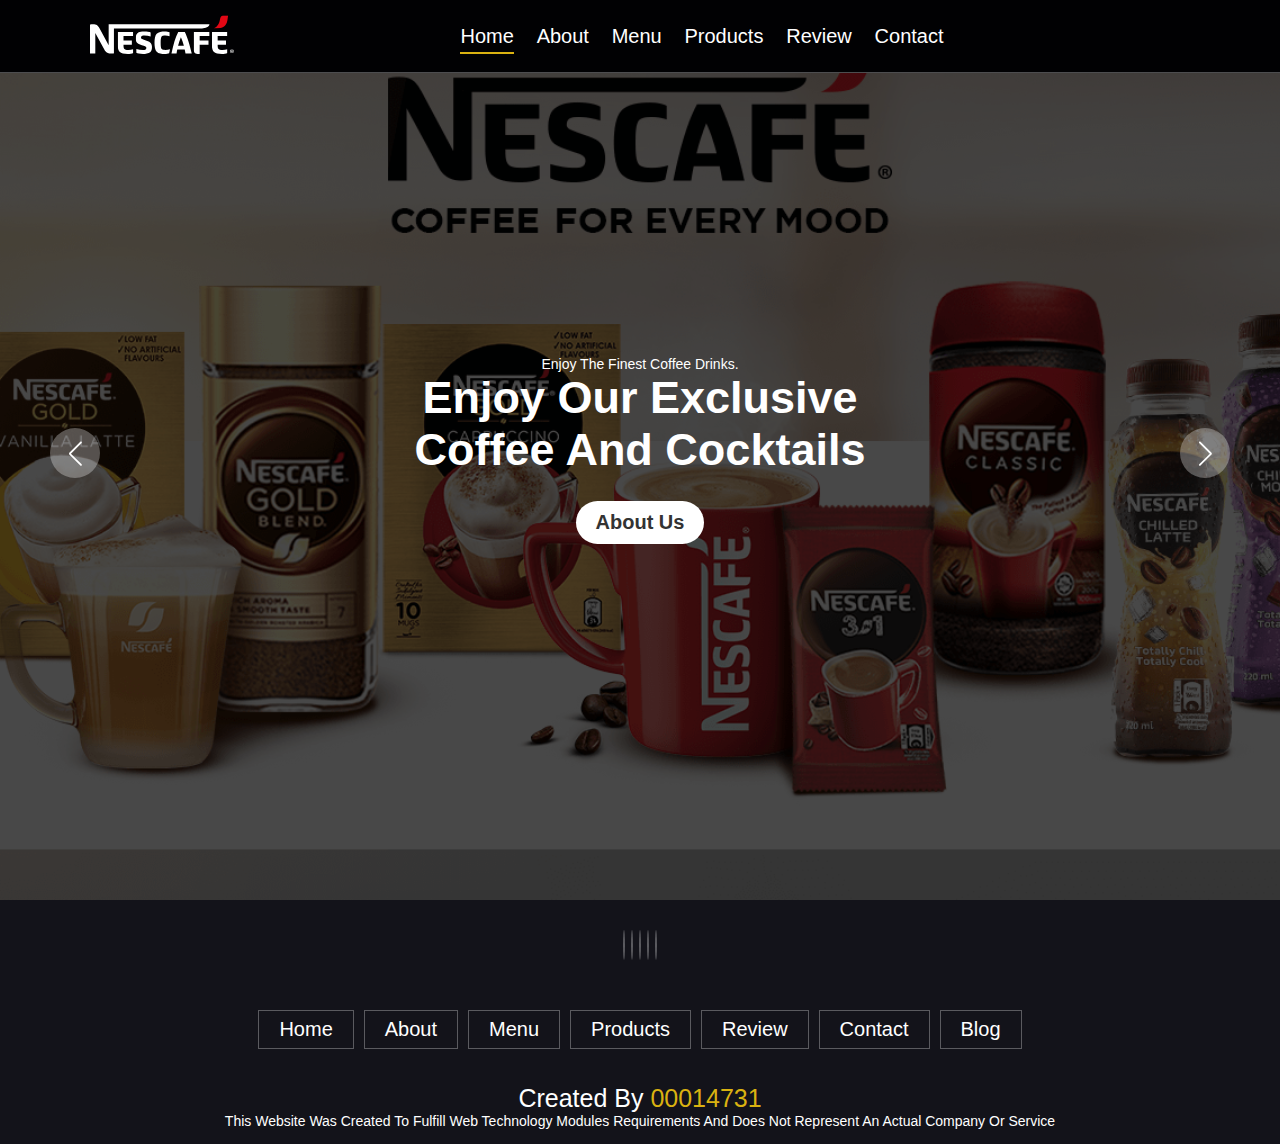
<file: index.html>
<!DOCTYPE html>
<!-- Coding by CodingLab | www.codinglabweb.com  -->
<html lang="en">
  <head>
    <meta charset="UTF-8" />
    <meta http-equiv="X-UA-Compatible" content="IE=edge" />
    <meta name="viewport" content="width=device-width, initial-scale=1.0" />
    <title>Nestcafe</title>

    <!-- Link Swiper's CSS -->
    <link rel="stylesheet" href="./css/swiper-bundle.min.css" />

    <!-- Link Font awesome -->
    <link rel="stylesheet" href="https://cdnjs.cloudflare.com/ajax/libs/font-awesome/6.2.1/css/all.min.css" integrity="sha512-MV7K8+y+gLIBoVD59lQIYicR65iaqukzvf/nwasF0nqhPay5w/9lJmVM2hMDcnK1OnMGCdVK+iQrJ7lzPJQd1w==" crossorigin="anonymous" referrerpolicy="no-referrer" />

    <!-- CSS -->
    <link rel="stylesheet" href="./css/style.css" />
  </head>
  <body>
    
<!-- Navigation Bar -->
    <header class="header">
        
      <a href="#" class="logo"><img src="./images/LOGO-white.svg" alt="logo"></a>

      <nav class="navbar">

          <a href="../index.html" class="active">Home</a>
          <a href="./pages/about.html">About</a>
          <a href="./pages/menu.html">Menu</a>
          <a href="./pages/products.html">Products</a>
          <a href="./pages/blog.html">Review</a>
          <a href="./pages/Contact.html">Contact</a>

      </nav>

      <div class="icons">
          <div class="fas fa-search" id="search-btn"></div>
          <div class="fas fa-bars" id="menu-btn"></div>
      </div>

      <div class="search">
        <input type="search" id="search-box" placeholder="Search here...">
        <label for="search-box" class="fas fa-search"></label>
      </div>
    </header>
<!-- Navigation Bar end -->

<!-- Home page -->
    <section class="main swiper mySwiper">
      <div class="wrapper swiper-wrapper">
        <div class="slide swiper-slide">
          <img src="./images/home-1.png" alt="" class="image" />
          <div class="image-data">
            <span class="text">Enjoy the finest coffee drinks.</span>
            <h2>
              Enjoy Our Exclusive <br />
              Coffee and Cocktails
            </h2>
            <a href="#" class="button">About Us</a>
          </div>
        </div>
        <div class="slide swiper-slide">
          <img src="./images/home-2.jpg" alt="" class="image" />
          <div class="image-data">
            <span class="text">We really like what we do.</span>
            <h2>
              Coffee Beans with a <br />
              Perfect Aroma
            </h2>
            <a href="#" class="button">About Us</a>
          </div>
        </div>
        <div class="slide swiper-slide">
          <img src="./images/home-3.jpg" alt="" class="image" />
          <div class="image-data">
            <span class="text">Making Our coffee with lover.</span>
            <h2>
              Alluring and Fragrant <br />
              Coffee Aroma
            </h2>
            <a href="#" class="button">About Us</a>
          </div>
        </div>
      </div>

      <div class="swiper-button-next nav-btn"></div>
      <div class="swiper-button-prev nav-btn"></div>
      <div class="swiper-pagination"></div>
    </section>
<!-- Home page end -->

<!-- Footer -->
    <footer class="footer">
        <div class="social-medias">
            <a href="#" class="fab fa-facebook"></a>
            <a href="#" class="fab fa-twitter"></a>
            <a href="#" class="fab fa-telegram"></a>
            <a href="#" class="fab fa-instagram"></a>
            <a href="#" class="fab fa-linkedin"></a>
        </div>
  
        <div class="links">
          <a href="../index.html">Home</a>
          <a href="./pages/about.html">About</a>
          <a href="./pages/menu.html">Menu</a>
          <a href="./pages/menu.html">Products</a>
          <a href="./pages/blog.html">Review</a>
          <a href="./pages/Contact.html">Contact</a>
          <a href="./pages/blog.html">Blog</a>
      </div>
  
      <div class="credit">
        Created By <span>00014731</span> <br>
        <p>This website was created to fulfill Web Technology
        modules requirements and does not represent an actual company or service</p>
    </div>
    </footer>
<!-- Footer End -->

<!-- Swiper JS -->
    <script src="./JS/swiper-bundle.min.js"></script>
    <script src="../JS/swiper.js"></script>
    <script src="../JS/main.js"></script>
  </body>
</html>
</file>
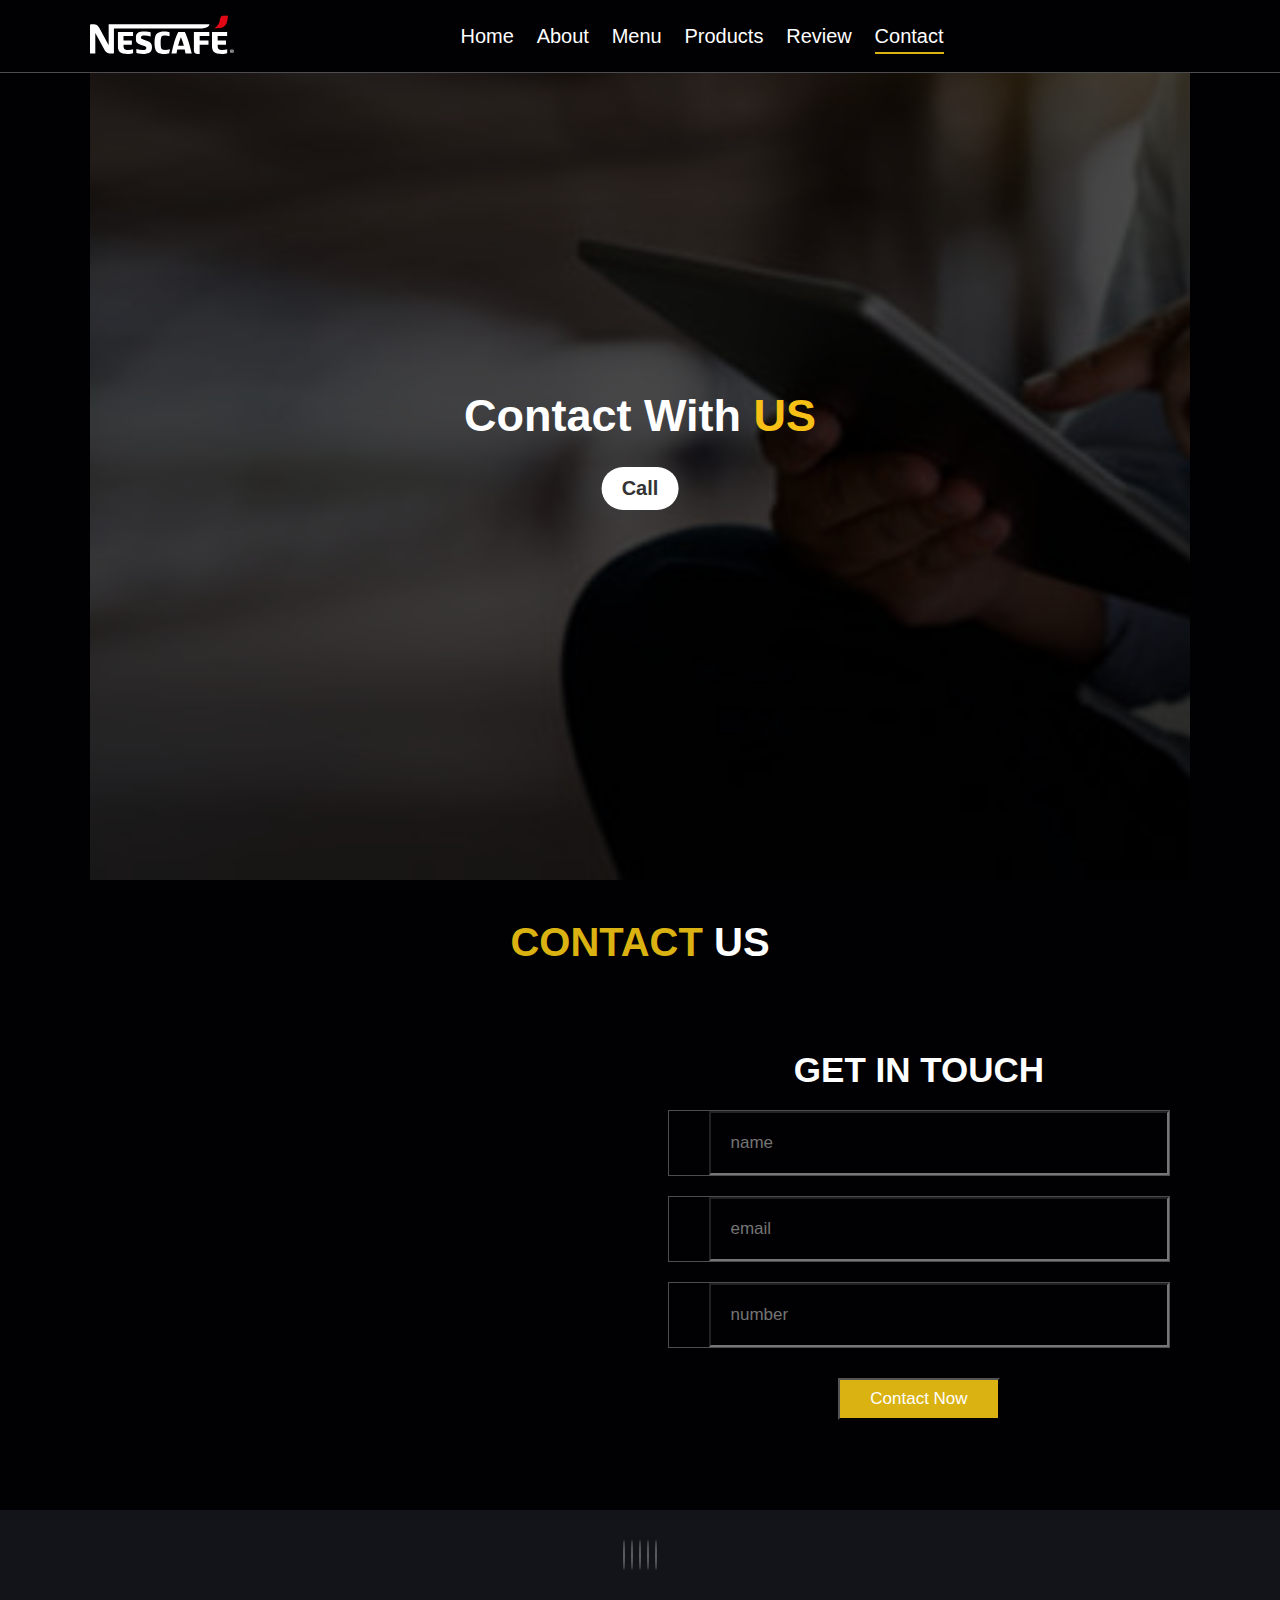
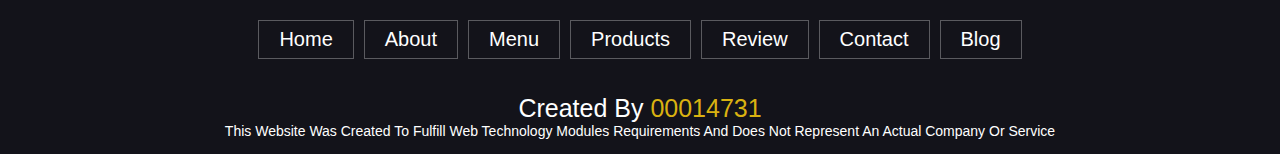
<file: pages/Contact.html>
<!DOCTYPE html>
<!-- Coding by CodingLab | www.codinglabweb.com  -->
<html lang="en">
  <head>
    <meta charset="UTF-8" />
    <meta http-equiv="X-UA-Compatible" content="IE=edge" />
    <meta name="viewport" content="width=device-width, initial-scale=1.0" />
    <title>Nestcafe</title>

    <!-- Link Font awesome -->
    <link rel="stylesheet" href="https://cdnjs.cloudflare.com/ajax/libs/font-awesome/6.2.1/css/all.min.css" integrity="sha512-MV7K8+y+gLIBoVD59lQIYicR65iaqukzvf/nwasF0nqhPay5w/9lJmVM2hMDcnK1OnMGCdVK+iQrJ7lzPJQd1w==" crossorigin="anonymous" referrerpolicy="no-referrer" />

    <!-- CSS -->
    <link rel="stylesheet" href="../css/style.css" />

  </head>
  <body>
    
    <!-- Navigation Bar -->
    <header class="header">
        
      <a href="#" class="logo"><img src="../images/LOGO-white.svg" alt="logo"></a>

      <nav class="navbar">

          <a href="../index.html">Home</a>
          <a href="./about.html">About</a>
          <a href="./menu.html">Menu</a>
          <a href="./products.html">Products</a>
          <a href="./blog.html">Review</a>
          <a href="./Contact.html" class="active">Contact</a>

      </nav>

      <div class="icons">
          <div class="fas fa-search" id="search-btn"></div>
          <div class="fas fa-bars" id="menu-btn"></div>
      </div>
      <div class="search">
        <input type="search" id="search-box" placeholder="Search here...">
        <label for="search-box" class="fas fa-search"></label>
      </div>
    </header>
<!-- Navigation Bar end -->

<!-- Home page -->
    <section class="main">
      <div class="wrapper">
        <div class="slide">
          <img src="../images/contact.jpg" alt="" class="image" />
          <div class="image-data">
            <h2>
                Contact with <span>US</span>
            </h2>
            <a href="#contact" class="button">Call</a>
          </div>
        </div>
      </div>
    </section>
<!-- Home page end -->

<!-- Contact -->
    <section id="contact" class="contact">
        <h2 class="heading"><span>Contact</span> Us</h2>
        <div class="row">

            <div class="map">
                <iframe src="https://www.google.com/maps/embed?pb=!1m18!1m12!1m3!1d2998.418669468348!2d69.26253445137868!3d41.277991779172716!2m3!1f0!2f0!3f0!3m2!1i1024!2i768!4f13.1!3m3!1m2!1s0x38ae8abd9ca008a5%3A0xb78126282ea97663!2sNestle%20Uzbekistan!5e0!3m2!1sru!2s!4v1668940486545!5m2!1sru!2s" width="600" height="450" style="border:0;" allowfullscreen="" loading="lazy" referrerpolicy="no-referrer-when-downgrade"></iframe>
            </div>

            <form action="">
                <h3>get in touch</h3>
                <div class="inputBox">
                    <span class="fas fa-user"></span>
                    <input type="text" placeholder="name">
                </div>
                <div class="inputBox">
                    <span class="fas fa-envelope"></span>
                    <input type="email" placeholder="email">
                </div>
                <div class="inputBox">
                    <span class="fas fa-phone"></span>
                    <input type="number" placeholder="number">
                </div>
                <input type="submit" value="contact now" class="btn">
            </form>

        </div>

    </section>
<!-- Contact End -->


<!-- Footer -->
    <footer class="footer">
        <div class="social-medias">
            <a href="#" class="fab fa-facebook"></a>
            <a href="#" class="fab fa-twitter"></a>
            <a href="#" class="fab fa-telegram"></a>
            <a href="#" class="fab fa-instagram"></a>
            <a href="#" class="fab fa-linkedin"></a>
        </div>
  
        <div class="links">
            <a href="../index.html">Home</a>
            <a href="./about.html">About</a>
            <a href="./menu.html">Menu</a>
            <a href="./menu.html">Products</a>
            <a href="./blog.html">Review</a>
            <a href="./Contact.html">Contact</a>
            <a href="./blog.html">Blog</a>
        </div>
  
        <div class="credit">
          Created By <span>00014731</span> <br>
          <p>This website was created to fulfill Web Technology
          modules requirements and does not represent an actual company or service</p>
      </div>
    </footer>
<!-- Footer End -->

<!-- Link JS -->
    <script src="../JS/main.js"></script>
  </body>
</html>
</file>
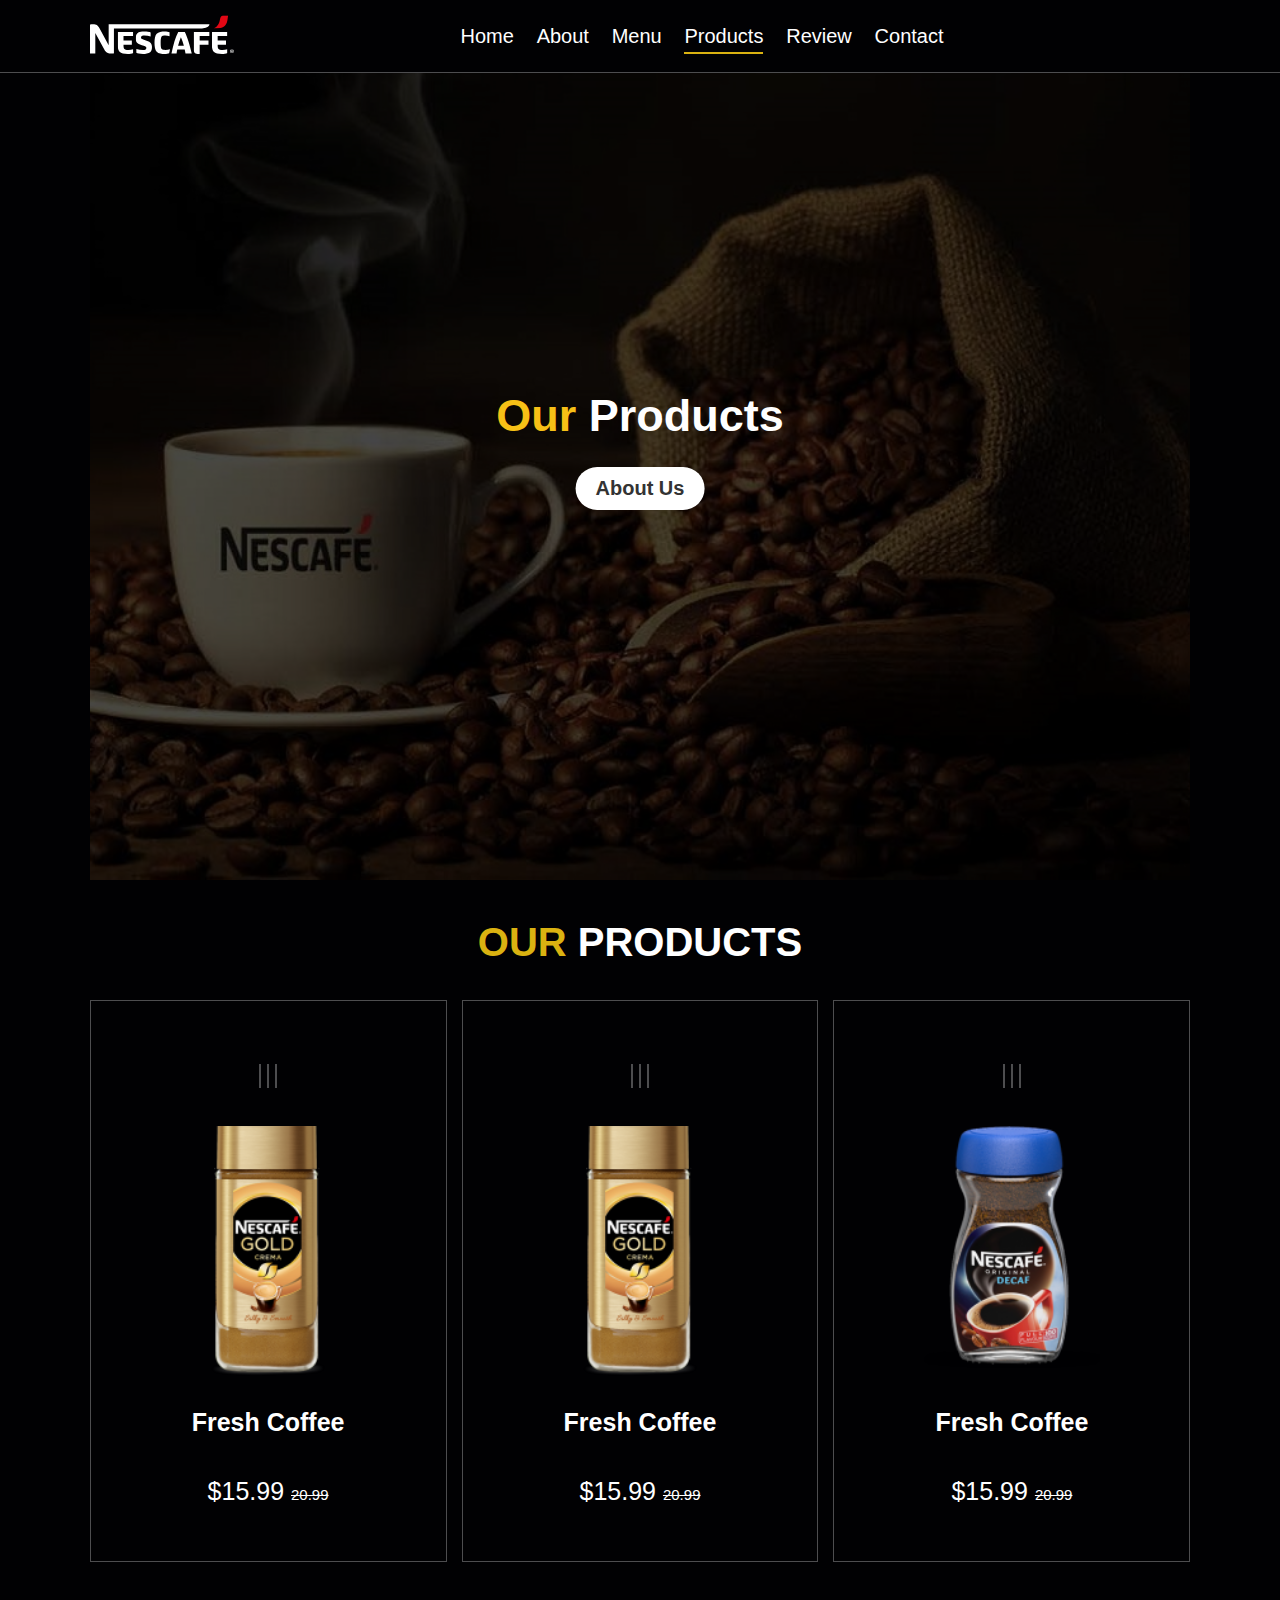
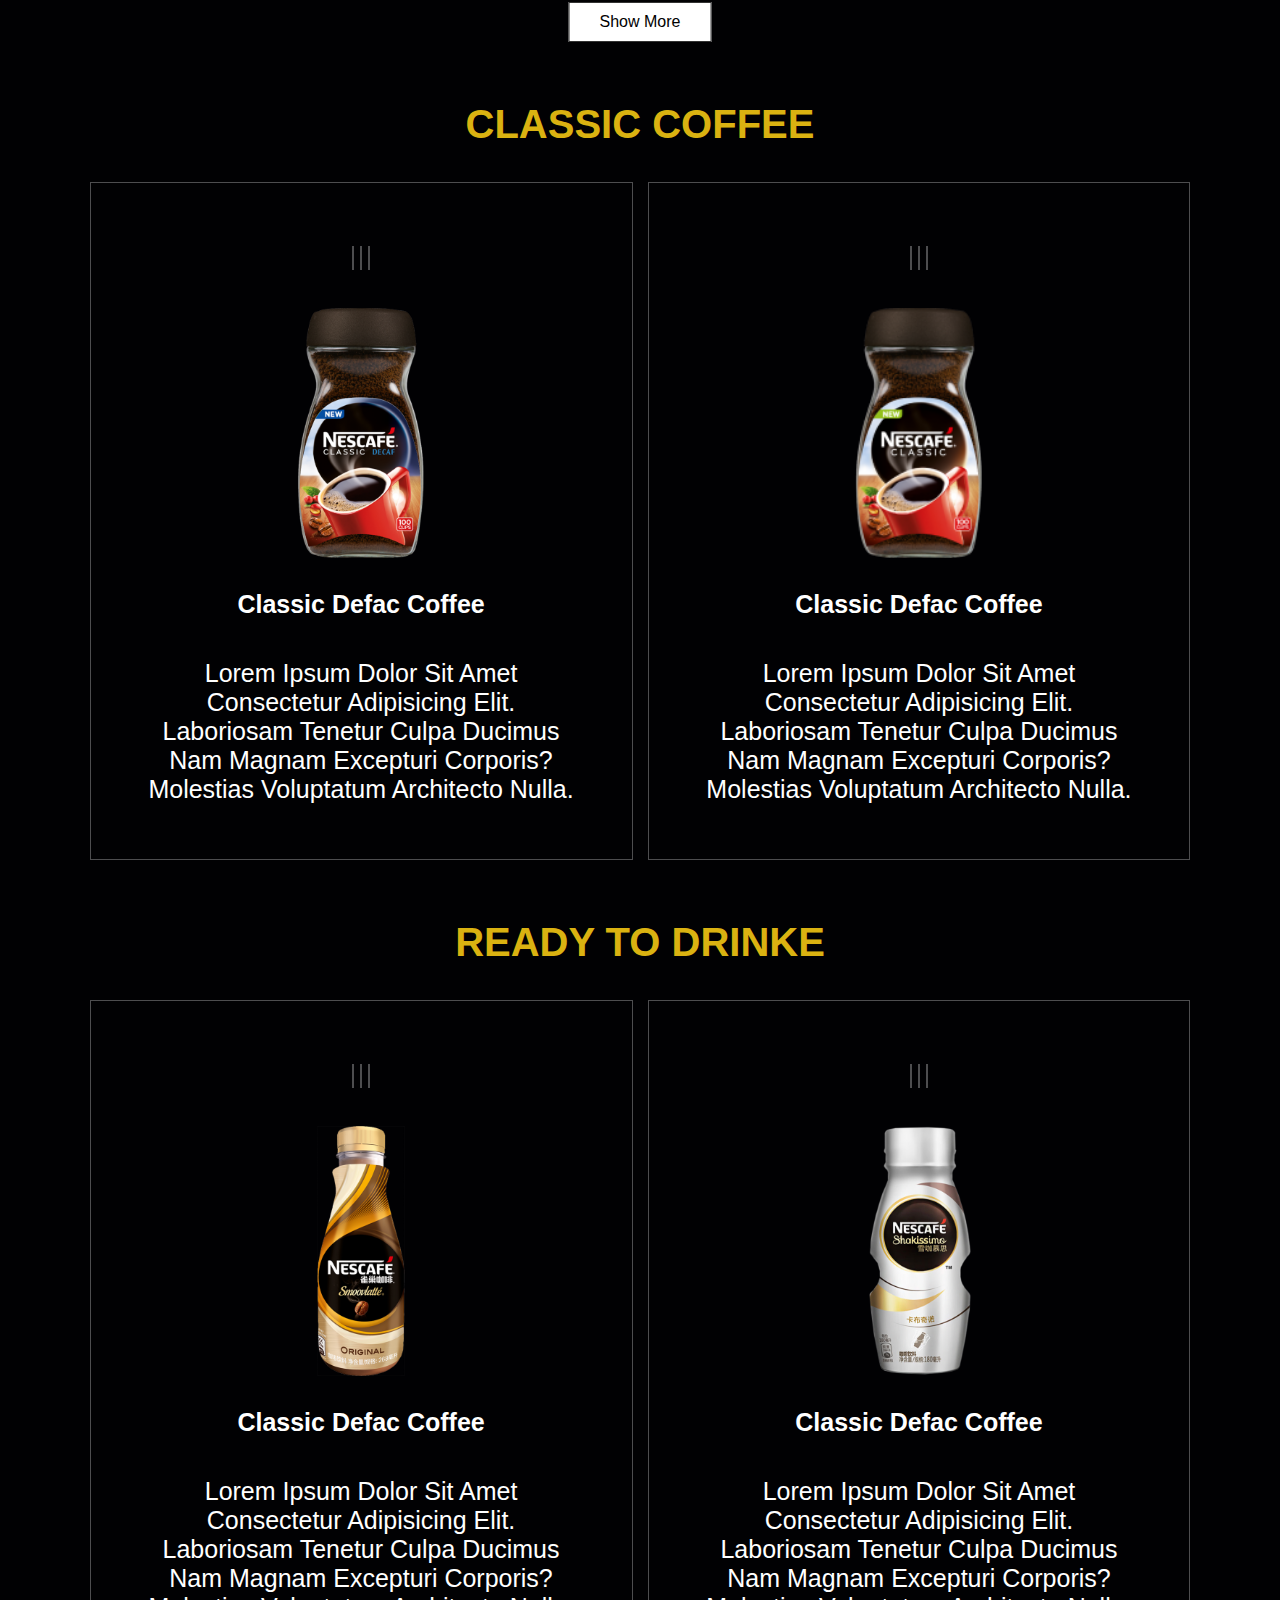
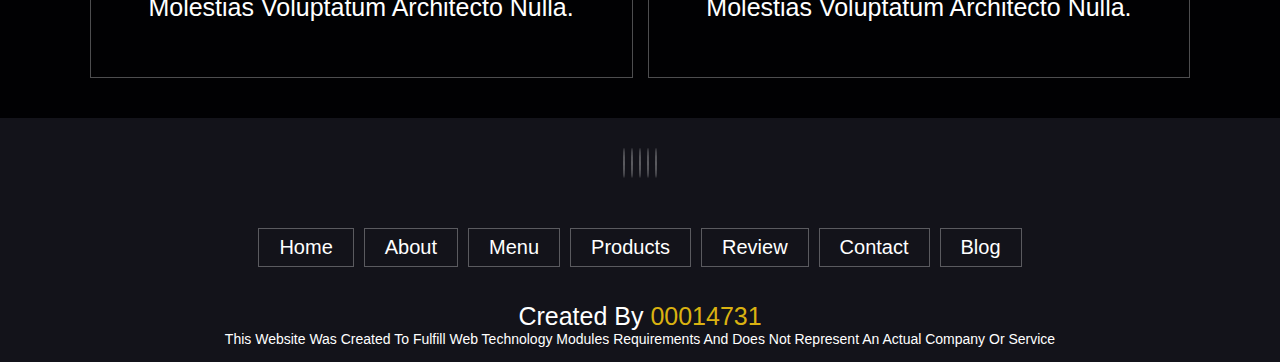
<file: pages/products.html>
<!DOCTYPE html>
<!-- Coding by CodingLab | www.codinglabweb.com  -->
<html lang="en">
  <head>
    <meta charset="UTF-8" />
    <meta http-equiv="X-UA-Compatible" content="IE=edge" />
    <meta name="viewport" content="width=device-width, initial-scale=1.0" />
    <title>Nestcafe</title>

    <!-- Link Font awesome -->
    <link rel="stylesheet" href="https://cdnjs.cloudflare.com/ajax/libs/font-awesome/6.2.1/css/all.min.css" integrity="sha512-MV7K8+y+gLIBoVD59lQIYicR65iaqukzvf/nwasF0nqhPay5w/9lJmVM2hMDcnK1OnMGCdVK+iQrJ7lzPJQd1w==" crossorigin="anonymous" referrerpolicy="no-referrer" />

    <!-- CSS -->
    <link rel="stylesheet" href="../css/style.css" />

  </head>
  <body>
    
    <!-- Navigation Bar -->
    <header class="header">
        
      <a href="#" class="logo"><img src="../images/LOGO-white.svg" alt="logo"></a>

      <nav class="navbar">

          <a href="../index.html">Home</a>
          <a href="./about.html">About</a>
          <a href="./menu.html">Menu</a>
          <a href="./products.html" class="active">Products</a>
          <a href="./blog.html">Review</a>
          <a href="./Contact.html">Contact</a>

      </nav>

      <div class="icons">
          <div class="fas fa-search" id="search-btn"></div>
          <div class="fas fa-bars" id="menu-btn"></div>
      </div>
      <div class="search">
        <input type="search" id="search-box" placeholder="Search here...">
        <label for="search-box" class="fas fa-search"></label>
      </div>
    </header>
<!-- Navigation Bar end -->

<!-- Home page -->
    <section class="main">
      <div class="wrapper">
        <div class="slide">
          <img src="../images/home-2.jpg" alt="" class="image" />
          <div class="image-data">
            <h2>
              <span>Our</span> Products
            </h2>
            <a href="./about.html" class="button">About Us</a>
          </div>
        </div>
      </div>
    </section>
<!-- Home page end -->

<!-- Product Page -->
    <section id="products" class="products">
        <h2 class="heading"><span>Our</span> products</h2>

        <div class="box-container">

            <div class="box">
                <div class="icons">
                    <a href="#" class="fas fa-shopping-cart"></a>
                    <a href="#" class="fas fa-heart"></a>
                    <a href="#" class="fas fa-eye"></a>
                </div>
                <div class="image">
                    <img src="../images/nes-product-2.webp" alt="products-1">
                </div>
                <div class="content">
                    <h2>Fresh Coffee</h2>
                    <div class="stars">
                        <i class="fas fa-star"></i>
                        <i class="fas fa-star"></i>
                        <i class="fas fa-star"></i>
                        <i class="fas fa-star"></i>
                        <i class="fas fa-star-half-alt"></i>
                    </div>
                    <div class="prise">$15.99 <span>20.99</span></div>
                </div>
            </div>

            <div class="box">
                <div class="icons">
                    <a href="#" class="fas fa-shopping-cart"></a>
                    <a href="#" class="fas fa-heart"></a>
                    <a href="#" class="fas fa-eye"></a>
                </div>
                <div class="image">
                    <img src="../images/nes-product-2.webp" alt="products-2">
                </div>
                <div class="content">
                    <h2>Fresh Coffee</h2>
                    <div class="stars">
                        <i class="fas fa-star"></i>
                        <i class="fas fa-star"></i>
                        <i class="fas fa-star"></i>
                        <i class="fas fa-star"></i>
                        <i class="fas fa-star-half-alt"></i>
                    </div>
                    <div class="prise">$15.99 <span>20.99</span></div>
                </div>
            </div>

            <div class="box">
                <div class="icons">
                    <a href="#" class="fas fa-shopping-cart"></a>
                    <a href="#" class="fas fa-heart"></a>
                    <a href="#" class="fas fa-eye"></a>
                </div>
                <div class="image">
                    <img src="../images/nes-product-3.webp" alt="products-3">
                </div>
                <div class="content">
                    <h2>Fresh Coffee</h2>
                    <div class="stars">
                        <i class="fas fa-star"></i>
                        <i class="fas fa-star"></i>
                        <i class="fas fa-star"></i>
                        <i class="fas fa-star"></i>
                        <i class="fas fa-star-half-alt"></i>
                    </div>
                    <div class="prise">$15.99 <span>20.99</span></div>
                </div>
            </div>

            <div class="box box-hidden">
                <div class="icons">
                    <a href="#" class="fas fa-shopping-cart"></a>
                    <a href="#" class="fas fa-heart"></a>
                    <a href="#" class="fas fa-eye"></a>
                </div>
                <div class="image">
                    <img src="../images/nes-product-4.webp" alt="products-4">
                </div>
                <div class="content">
                    <h2>Fresh Coffee</h2>
                    <div class="stars">
                        <i class="fas fa-star"></i>
                        <i class="fas fa-star"></i>
                        <i class="fas fa-star"></i>
                        <i class="fas fa-star"></i>
                        <i class="fas fa-star-half-alt"></i>
                    </div>
                    <div class="prise">$15.99 <span>20.99</span></div>
                </div>
            </div>

            <div class="box box-hidden">
                <div class="icons">
                    <a href="#" class="fas fa-shopping-cart"></a>
                    <a href="#" class="fas fa-heart"></a>
                    <a href="#" class="fas fa-eye"></a>
                </div>
                <div class="image">
                    <img src="../images/nes-product-5.png" alt="products-5">
                </div>
                <div class="content">
                    <h2>Fresh Coffee</h2>
                    <div class="stars">
                        <i class="fas fa-star"></i>
                        <i class="fas fa-star"></i>
                        <i class="fas fa-star"></i>
                        <i class="fas fa-star"></i>
                        <i class="fas fa-star-half-alt"></i>
                    </div>
                    <div class="prise">$15.99 <span>20.99</span></div>
                </div>
            </div>

            <div class="box box-hidden">
                <div class="icons">
                    <a href="#" class="fas fa-shopping-cart"></a>
                    <a href="#" class="fas fa-heart"></a>
                    <a href="#" class="fas fa-eye"></a>
                </div>
                <div class="image">
                    <img src="../images/nes-product-6.webp" alt="products-6">
                </div>
                <div class="content">
                    <h2>Fresh Coffee</h2>
                    <div class="stars">
                        <i class="fas fa-star"></i>
                        <i class="fas fa-star"></i>
                        <i class="fas fa-star"></i>
                        <i class="fas fa-star"></i>
                        <i class="fas fa-star-half-alt"></i>
                    </div>
                    <div class="prise">$15.99 <span>20.99</span></div>
                </div>
            </div>

            <div class="box box-hidden">
                <div class="icons">
                    <a href="#" class="fas fa-shopping-cart"></a>
                    <a href="#" class="fas fa-heart"></a>
                    <a href="#" class="fas fa-eye"></a>
                </div>
                <div class="image">
                    <img src="../images/nes-product-7.webp" alt="products-7">
                </div>
                <div class="content">
                    <h2>Fresh Coffee</h2>
                    <div class="stars">
                        <i class="fas fa-star"></i>
                        <i class="fas fa-star"></i>
                        <i class="fas fa-star"></i>
                        <i class="fas fa-star"></i>
                        <i class="fas fa-star-half-alt"></i>
                    </div>
                    <div class="prise">$15.99 <span>20.99</span></div>
                </div>
            </div>

            <div class="box box-hidden">
                <div class="icons">
                    <a href="#" class="fas fa-shopping-cart"></a>
                    <a href="#" class="fas fa-heart"></a>
                    <a href="#" class="fas fa-eye"></a>
                </div>
                <div class="image">
                    <img src="../images/nes-product-8.webp" alt="products-7">
                </div>
                <div class="content">
                    <h2>Fresh Coffee</h2>
                    <div class="stars">
                        <i class="fas fa-star"></i>
                        <i class="fas fa-star"></i>
                        <i class="fas fa-star"></i>
                        <i class="fas fa-star"></i>
                        <i class="fas fa-star-half-alt"></i>
                    </div>
                    <div class="prise">$15.99 <span>20.99</span></div>
                </div>
            </div>
        </div>

        <button id="show-more">Show More</button>
    </section>

    <section class="products classic-coffe">
        <h2 class="heading ">
                <span>Classic Coffee</span>
        </h2>

        <div class="box-container">

            <div class="box">
                <div class="icons">
                    <a href="#" class="fas fa-shopping-cart"></a>
                    <a href="#" class="fas fa-heart"></a>
                    <a href="#" class="fas fa-eye"></a>
                </div>
                <div class="image">
                    <img src="../images/classic-1.webp" alt="products-1">
                </div>
                <div class="content">
                    <h2>Classic Defac Coffee</h2>
                    <div class="stars">
                        <i class="fas fa-star"></i>
                        <i class="fas fa-star"></i>
                        <i class="fas fa-star"></i>
                        <i class="fas fa-star"></i>
                        <i class="fas fa-star-half-alt"></i>
                    </div>
                    <div class="prise">
                        Lorem ipsum dolor sit amet consectetur adipisicing elit. Laboriosam tenetur culpa ducimus nam magnam excepturi corporis? Molestias voluptatum architecto nulla.
                    </div>
                </div>
            </div>

            <div class="box">
                <div class="icons">
                    <a href="#" class="fas fa-shopping-cart"></a>
                    <a href="#" class="fas fa-heart"></a>
                    <a href="#" class="fas fa-eye"></a>
                </div>

                <div class="image">
                    <img src="../images/classic-2.webp" alt="products-1">
                </div>
                <div class="content">
                    <h2>Classic Defac Coffee</h2>
                    <div class="stars">
                        <i class="fas fa-star"></i>
                        <i class="fas fa-star"></i>
                        <i class="fas fa-star"></i>
                        <i class="fas fa-star"></i>
                        <i class="fas fa-star-half-alt"></i>
                    </div>
                    <div class="prise">
                        Lorem ipsum dolor sit amet consectetur adipisicing elit. Laboriosam tenetur culpa ducimus nam magnam excepturi corporis? Molestias voluptatum architecto nulla.
                    </div>
                </div>
            </div>
        </div>   
    </section>

    <section class="products">
        <h2 class="heading ">
                <span>Ready to Drinke</span>
        </h2>

        <div class="box-container">

            <div class="box">
                <div class="icons">
                    <a href="#" class="fas fa-shopping-cart"></a>
                    <a href="#" class="fas fa-heart"></a>
                    <a href="#" class="fas fa-eye"></a>
                </div>
                <div class="image">
                    <img src="../images/readydrinke-1.webp" alt="#">
                </div>
                <div class="content">
                    <h2>Classic Defac Coffee</h2>
                    <div class="stars">
                        <i class="fas fa-star"></i>
                        <i class="fas fa-star"></i>
                        <i class="fas fa-star"></i>
                        <i class="fas fa-star"></i>
                        <i class="fas fa-star-half-alt"></i>
                    </div>
                    <div class="prise">
                        Lorem ipsum dolor sit amet consectetur adipisicing elit. Laboriosam tenetur culpa ducimus nam magnam excepturi corporis? Molestias voluptatum architecto nulla.
                    </div>
                </div>
            </div>

            <div class="box">
                <div class="icons">
                    <a href="#" class="fas fa-shopping-cart"></a>
                    <a href="#" class="fas fa-heart"></a>
                    <a href="#" class="fas fa-eye"></a>
                </div>

                <div class="image">
                    <img src="../images/readydrinke-2.webp" alt="#">
                </div>
                <div class="content">
                    <h2>Classic Defac Coffee</h2>
                    <div class="stars">
                        <i class="fas fa-star"></i>
                        <i class="fas fa-star"></i>
                        <i class="fas fa-star"></i>
                        <i class="fas fa-star"></i>
                        <i class="fas fa-star-half-alt"></i>
                    </div>
                    <div class="prise">
                        Lorem ipsum dolor sit amet consectetur adipisicing elit. Laboriosam tenetur culpa ducimus nam magnam excepturi corporis? Molestias voluptatum architecto nulla.
                    </div>
                </div>
            </div>
        </div>   
    </section>
<!-- Product Page end-->

<!-- Footer -->
    <footer class="footer">
        <div class="social-medias">
            <a href="#" class="fab fa-facebook"></a>
            <a href="#" class="fab fa-twitter"></a>
            <a href="#" class="fab fa-telegram"></a>
            <a href="#" class="fab fa-instagram"></a>
            <a href="#" class="fab fa-linkedin"></a>
        </div>
  
        <div class="links">
            <a href="../index.html">Home</a>
            <a href="./about.html">About</a>
            <a href="./menu.html">Menu</a>
            <a href="./menu.html">Products</a>
            <a href="./blog.html">Review</a>
            <a href="./Contact.html">Contact</a>
            <a href="./blog.html">Blog</a>
        </div>
  
        <div class="credit">
            Created By <span>00014731</span> <br>
            <p>This website was created to fulfill Web Technology
            modules requirements and does not represent an actual company or service</p>
        </div>
    </footer>
<!-- Footer End -->

<!-- Link JS -->
    <script src="../JS/main.js"></script>
  </body>
</html>
</file>
<file: css/style.css>
/* Google Fonts - Poppins */
@import url("https://fonts.googleapis.com/css2?family=Poppins:wght@300;400;500;600&display=swap");

* {
  font-family: 'Roboto', sans-serif;
  padding: 0;
  margin: 0;
  box-sizing: border-box;
  text-decoration: none;
  outline: none;
  text-transform: capitalize;
  transition: .2s linear;
}

:root {
  --main-color:#dab211;
  --black:#13131a;
  --bg:#010103;
  --border:.1rem solid rgba(255,255,255,.3);
}

html{
  font-size: 62.5%;
  overflow-x: hidden;
  scroll-padding-top: 9rem;
  scroll-behavior: smooth;
}
body {
  background: var(--bg);
}
section {
  padding: 2rem 7%;
}
.heading {
  text-align: center;
  color:#fff;
  text-transform: uppercase;
  padding-bottom: 3.5rem;
  font-size: 4rem;
}
.heading span {
  color: var(--main-color);
  text-transform: uppercase;
}
.btn{
  margin-top: 1rem;
  display: inline-block;
  padding:.9rem 3rem;
  font-size: 1.7rem;
  color:#fff;
  background: var(--main-color);
  cursor: pointer;
}

.btn:hover{
  letter-spacing: .2rem;
}

/* swiper button css */
.nav-btn {
  height: 50px;
  width: 50px;
  border-radius: 50%;
  background: rgba(255, 255, 255, 0.3);
}
.nav-btn:hover {
  background: rgba(255, 255, 255, 0.4);
}
.swiper-button-next {
  right: 50px;
}
.swiper-button-prev {
  left: 50px;
}
.nav-btn::before,
.nav-btn::after {
  font-size: 25px;
  color: #fff;
}
.swiper-pagination-bullet {
  opacity: 1;
  height: 12px;
  width: 12px;
  background-color: #fff;
  visibility: hidden;
}
.swiper-pagination-bullet-active {
  border: 2px solid #fff;
  background-color: #c87e4f;
}

/* Header */
.header {
  background: var(--bg);
  display: flex;
  justify-content: space-between;
  align-items: center;
  padding: 1.5rem 7%;
  border-bottom: var(--border);
  position: fixed;
  top: 0; left: 0; right: 0;
  z-index: 1000;
}

.header .logo img {
  height: 4rem;
}
.header .navbar a{
  margin: 0 1rem;
  color: #fff;
  font-size: 2rem;
}
.header .navbar a:hover{
  border-bottom: 2px solid var(--main-color);
  padding-bottom: .5rem;
}

.active{
  color: #f7c016;
  border-bottom: 2px solid var(--main-color);
  padding-bottom: .5rem;
}
.header .icons div {
  color: #fff;
  font-size: 2.7rem;
  margin-left: 2rem ;
  cursor: pointer;
  transition: 1s;
}
.header .icons div:hover {
  color: var(--main-color);
  transform: rotate(360deg);
}
#menu-btn {
  display: none;
}

.header .search {
  position: absolute;
  top: 115%; right: 7%;
  background: #fff;
  width: 50rem;
  height: 5rem;
  display: flex;
  align-items: center;
  transform: scale(0);
  transform-origin: top;
}

.header .search.active {
  transform: scale(1);
}
.header .search input {
  height: 100%;
  width: 100%;
  color: #000;
  padding: 1rem;
  border: none;
  text-transform: none;

}
.header .search input::placeholder{
  color: #f7c016;
  font-size: 1.8rem;
}

.header .search label {
  cursor: pointer;
  font-size: 2.2rem;
  margin-right: 1.5rem;
  color: #000;
}
.header .search label:hover{
  color: var(--main-color);
}

/* Header end */
/* Home page */
.main {
  height: 100vh;
  width: 100%;
}
.wrapper,
.slide {
  position: relative;
  width: 100%;
  height: 100%;
}
.slide {
  overflow: hidden;
}
.slide::before {
  content: "";
  position: absolute;
  height: 100%;
  width: 100%;
  background-color: rgba(0, 0, 0, 0.716);
  z-index: 10;
}
.slide .image {
  height: 100%;
  width: 100%;
  object-fit: cover;
}
.slide .image-data {
  position: absolute;
  top: 50%;
  left: 50%;
  transform: translate(-50%, -50%);
  text-align: center;
  width: 100%;
  z-index: 100;
}
.image-data span.text {
  font-size: 14px;
  font-weight: 400;
  color: #fff;
}
.image-data h2 {
  font-size: 45px;
  font-weight: 600;
  color: #fff;
}
.image-data h2 span {
  color: #f7c016;
}
a.button {
  display: inline-block;
  padding: 10px 20px;
  border-radius: 25px;
  color: #333;
  background: #fff;
  text-decoration: none;
  margin-top: 25px;
  transition: all 0.3s ease;
  font-size: 2rem;
  font-weight: 600;
}
a.button:hover {
  color: #fff;
  background-color: #c87e4f;
}

/* About */
.about .row {
  display: flex;
  align-items: center;
  flex-wrap: wrap;
  background: var(--black);
}

.about .row .image {
  flex:1 1 45rem;
  display: none;
  transition: 1s ease;
}

.about .row .image.active {
  display: block;
}

.about .row .image img{
  width: 100%;
  object-fit: cover;
}
.about .buttons {
  margin-bottom: 2rem;
}
.about .row .contents {
  flex:1 1 45rem;
  padding: 2rem;
}
.about .row .contents h3 {
  color: #fff;
  font-size: 3rem;
} 
.about .row .contents  p {
  padding: 1rem 0;
  color: #ccc;
  line-height: 1.8;
  /* font-weight: lighter; */
  font-size: 1.5rem;
}
/* About End*/

/* Questions Page */
.faq{
  padding: 1rem;
  margin-top: 2rem;
  cursor: pointer;
  max-width: 100%;
  text-align: center;
}
.questions h2 {
  font-size: 3rem;
}
.questions h2 span{
  color: #f7c016;
}
.question{
  display: flex;
  align-items:center;
  justify-content: space-between;
}

.question h2 {
  font-size: 2rem;
  color:#fff;
  /* font-weight: 600; */
}
.question i{
  font-size: 2.5rem;
  color: #ccc;
}

.answers {
    max-height: 0;
    overflow: hidden;
    display: flex;
    align-items:center;
    justify-content: space-between;
    gap: 2rem;
    transition: max-height 1s linear;
}
.answers img {
  width: 12rem;
  height: 12rem;
  border:#f7c016 5px solid;
  border-radius:50%;
}
.faq.active .answers{
  max-height: 300px;
}

.faq.active .question i {
  transform: rotate(180deg);
}
.answers p {
  font-size: 1.8rem;
  line-height: 1.6;
  padding-top: .5rem;
  color:#ccc;
}

/* Menu */
.menu .box-container {
  display: grid;
  grid-template-columns: repeat(auto-fit, minmax(30rem, 1fr));
  gap: 1.5rem;
}
.menu .box-container .box {
  padding: 5rem;
  text-align: center;
  border: var(--border);
}
.menu .box-container .box-hidden {
  display: none;
}
.menu .box-container .box img {
  height: 10rem;
}
.menu .box-container .box h2 {
  color: #fff;
  font-size: 2.5rem;
  padding: .5rem 0;
}
.menu .box-container .box .prise {
  color: #fff;
  font-size: 2.5rem;
  padding: .5rem 0;
}
.menu .box-container .box .prise span {
  font-size: 1.5rem;
  text-decoration: line-through;
  font-weight: lighter;
}
.menu .box-container .box:hover{
  background: #fff;
}
.menu .box-container .box:hover > * {
  color: var(--black);
}

#show-more {
  margin-top: 40px;
  display: inline-block;
  position: relative;
  top: 50%;
  left: 50%;
  transform: translate(-50%, -50%);
  padding: 10px 30px;
  border: 1px solid #333;
  color: #000;
  font-size: 16px;
  background-color: #fff;
  cursor: pointer;  
} 
/* Menu End */

/* Products page */
.products .box-container {
  display: grid;
  grid-template-columns: repeat(auto-fit, minmax(30rem, 1fr));
  gap: 1.5rem;
  margin-bottom: 2rem;
}
.products .box-container .box{
  padding: 5rem;
  text-align: center;
  border: var(--border);
}
.products .box-container .box-hidden{
  display: none;
}

.products .box-container .box1, .box .icons a{
  border: var(--border);
  height: 5rem;
  width: 5rem;
  line-height: 5rem;
  font-size: 2rem;
  color: #fff;
  margin: .3rem;
}
.products .box-container .box .icons a:hover {
  background: var(--main-color);
}
.products .box-container .box .image {
  padding: 2.5rem 0;
  cursor: pointer;
}
.products .box-container .box .image:hover{
  transform: scale(1.2);
}
.products .box-container .box .image img {
  height: 25rem;
 
}
.products .box-container .box h2 {
  color: #fff;
  font-size: 2.5rem;
  padding: .5rem 0;
}
.products .box-container .box .stars {
  padding: 1.5rem;
}
.products .box-container .box .stars i {
  color: var(--main-color);
  font-size: 1.7rem;
}
.products .box-container .box .prise {
  color: #fff;
  font-size: 2.5rem;
  padding: .5rem 0;
}
.products .box-container .box .prise span {
  font-size: 1.5rem;
  text-decoration: line-through;
  font-weight: lighter;
}

.box-container .classic {
  text-align: center;
  color: #fff;
  
}
/* Products End*/

/* Contact */
.contact .row{
  /* display: flex;
  align-items: center;
  background:var(--black);
  flex-wrap: wrap;
  gap:1rem; */
  display: grid;
  grid-template-columns: repeat(auto-fit, minmax(30rem, 1fr));
  gap: 1.5rem;
  margin-bottom: 2rem;
}

.contact .row {
  flex:1 1 45rem;
  width: 100%;
  object-fit: cover;
}

.contact .row form{
  flex:1 1 45rem;
  padding:5rem 2rem;
  text-align: center;
}

.contact .row form h3{
  text-transform: uppercase;
  font-size: 3.5rem;
  color:#fff;
}

.contact .row form .inputBox{
  display: flex;
  align-items: center;
  margin-top: 2rem;
  margin-bottom: 2rem;
  background:var(--bg);
  border:var(--border);
}

.contact .row form .inputBox span{
  color:#fff;
  font-size: 2rem;
  padding: 2rem;
}

.contact .row form .inputBox input{
  width: 100%;
  padding:2rem;
  font-size: 1.7rem;
  color:#fff;
  text-transform: none;
  background:none;
}
/* Contact End*/

/* Blog */
.blog .box-container {
  display: grid;
  grid-template-columns: repeat(auto-fit, minmax(30rem, 1fr));
  gap: 1.5rem;
}
.blog .box-container .box {
  border: var(--border);
}
.blog .box-container .box .image {
  width: 100%;
  overflow: hidden;
  height: 25rem;
}
.blog .box-container .box .image img {
  height: 100%;
  width: 100%;
  object-fit: cover;
}
.blog .box-container .box:hover .image img{
  transform: scale(1.2);
}
.blog .box-container .box .content {
  padding: 2rem;
}
.blog .box-container .box .content h3 {
  font-size: 2.5rem;
  color: #fff;
}
.blog .box-container .box .content span {
  color: var(--main-color);
  font-size: 2rem ;
  display: block;
  padding-top: 1rem;
}
.blog .box-container .box .content p {
  font-size: 1.6rem;
  line-height: 1.8;
  color: #ccc;
  padding: 1rem 0;
}
/* Blog end */


/* Blog */
.review .box-container {
  display: grid;
  grid-template-columns: repeat(auto-fit, minmax(30rem, 1fr));
  gap: 1.5rem;
}
.review .box-container .box {
  padding: 5rem;
  text-align: center;
  border: var(--border);
}
.review .box-container .box p {
  padding: 2rem 0;
  color: #ccc;
  line-height: 1.8;
  font-size: 1.5rem;
}
.review .box-container .box .user {
  border-radius: 50%;
  width: 7rem;
  height: 7rem;
  object-fit: cover;
}
.review .box-container .box h2 {
  color: #fff;
  font-size: 2.5rem;
  padding: 1rem 0;
}
.review .box-container .box .stars {
  padding: 1.5rem;
}
.review .box-container .box .stars i {
  color: var(--main-color);
  font-size: 1.7rem;
}

/* Blog End*/

/* Footer */
.footer {
  background: var(--black);
  text-align: center;
}
.footer .social-medias {
  padding: 2rem 0;
}
.footer .social-medias a {
  height: 5rem;
  width: 5rem;
  line-height: 5rem;
  font-size: 2.5rem;
  color: #fff;
  border: var(--border);
  margin: .3rem;
  border-radius: 50%;
}
.footer .social-medias a:hover {
  background: var(--main-color);
}
.footer .links {
  display: flex;
  justify-content: center;
  flex-wrap: wrap;
  gap:1rem;
  padding: 2rem 0;
  color: #fff;
}
.footer .links a {
  color: #fff;
  border: var(--border);
  padding: .7rem 2rem;
  font-size: 2rem;
}
.footer .links a:hover {
  background: var(--main-color);
}
.footer .credit {
  font-size: 2.5rem;
  color: #fff;
  font-weight: lighter;
  padding: 1.5rem;
}
.footer .credit span {
  color: var(--main-color);
}

.footer .credit p{
  font-size: 1.4rem;
  font-weight: 500;
}
/* Footer end */





/* Media query */
@media (max-width:1200px) {
  html{
      font-size: 60%;
  }
  .map iframe{
    flex:1 1 45rem;
    width: 100%;
    object-fit: cover;
  }
}
@media (max-width:991px) {
    html{
        font-size: 55%;
    }
    .header {
        padding: 1.5rem 2rem;
    }
    .map iframe{
      flex:1 1 45rem;
      width: 100%;
      object-fit: cover;
    }
}

@media (max-width:768px) {
    #menu-btn{
        display: inline-block;
    }

    .header .navbar{
        /* position: absolute;
        top:100%; right: -100%;
        background: #fff;
        width: 30rem;
        height: calc(100vh - 9.5rem); */
        height:300px;
        position: absolute;
        top: -500px;
        left: 0;
        right: 0;
        width: 100vw;
        background: #000;
        transition: .5s;
        text-align: center;
        transition-delay: .2s;
    }

    .header .navbar.active{
        top: 0;
    }

    .header .navbar a{
        color:#fff;
        display: block;
        margin:1.5rem;
        padding:.5rem;
        font-size: 2rem;
    }
    .header .search {
      width: 90%;
      right: 2rem;
    }
    .nav-btn {
      visibility: hidden;
    }
    .swiper-pagination-bullet {
      visibility: visible;
    }
    .map iframe{
      flex:1 1 45rem;
      width: 100%;
      object-fit: cover;
    }

}
@media (max-width:450px){
    html{
        font-size: 50%;
    }
    .map iframe{
      flex:1 1 45rem;
      width: 100%;
      object-fit: cover;
    }
}
</file>
